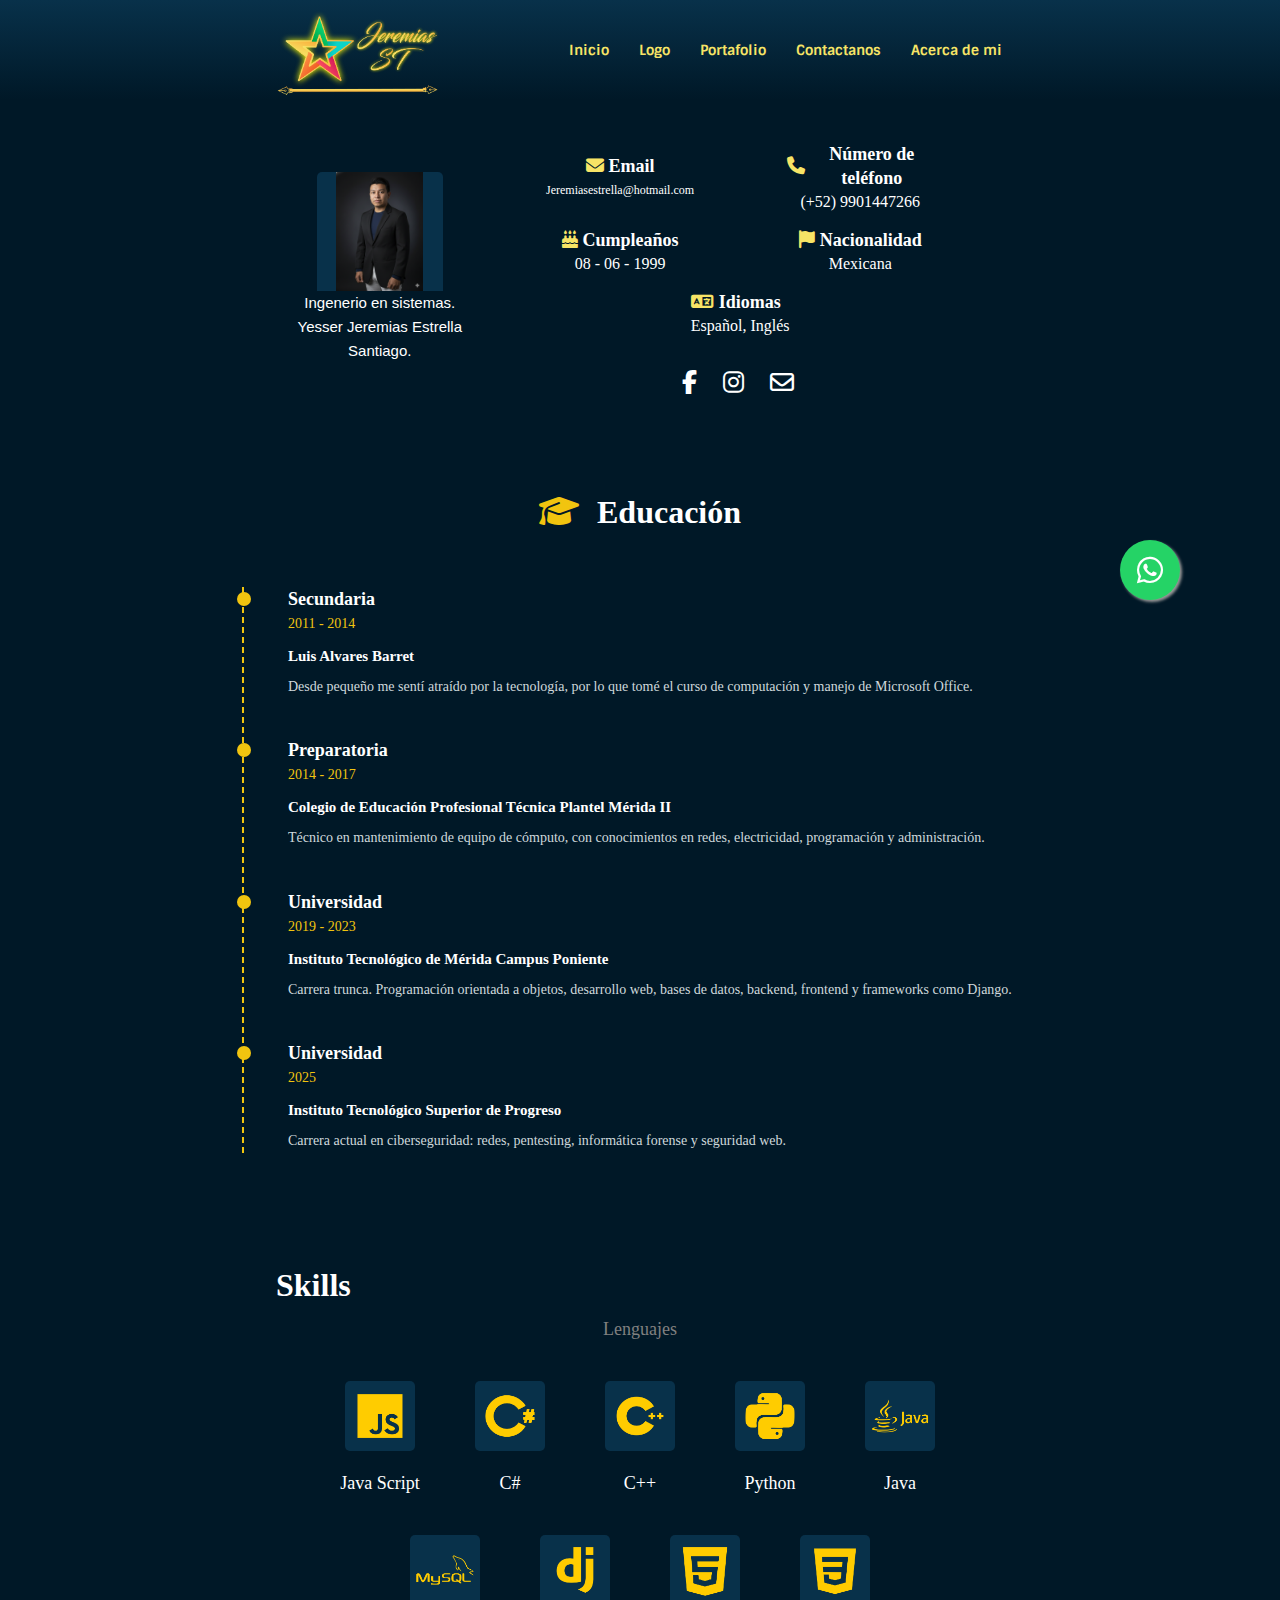
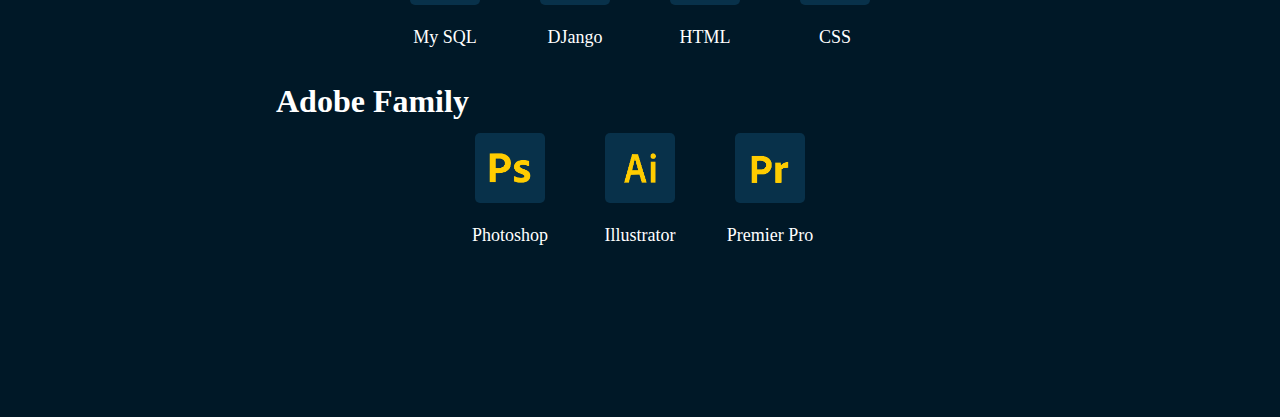
<file: acercade.html>
<!DOCTYPE html>
<html lang="en">
  <head>
    <title>Acerca de mi</title>
    <meta charset="UTF-8" />
    <meta name="viewport" content="width=device-width, initial-scale=1.0" />
    <link
      rel="stylesheet"
      href="https://cdnjs.cloudflare.com/ajax/libs/font-awesome/6.0.0-beta3/css/all.min.css"
    />
    <script src="https://code.jquery.com/jquery-3.7.1.min.js"></script>

    
    <link rel="stylesheet" href="acercade.css" />
    <link rel="stylesheet" href="estiloDSK.css" />
    <link rel="stylesheet" href="estiloMov.css" />

    <link rel="preconnect" href="https://fonts.googleapis.com" />
    <link rel="preconnect" href="https://fonts.gstatic.com" crossorigin />
    <link
      href="https://fonts.googleapis.com/css2?family=Sintony:wght@400;700&display=swap"
      rel="stylesheet"
    />
    <link rel="stylesheet" href="https://cdnjs.cloudflare.com/ajax/libs/font-awesome/6.5.1/css/all.min.css">

  </head>

  <body>
    <header>
      <div class="anchonav">
        <div class="imagenlogo">
          <figure class="logo">
            <img src="imagenes/Logo Horizontal.png" alt="" />
          </figure>
        </div>
        <div class="conticon">
          <div class="pmenu"></div>
          <div class="icono_circulo" id="icono_menu">
            <i class="fas fa-bars"></i>
          </div>
        </div>

        <nav>
          <div class="anchoopciones">
            <a href="index.html">Inicio</a>
            <a href="#">Logo</a>
            <a href="#">Portafolio</a>
            <a href="#">Contactanos</a>
            <a href="#">Acerca de mi</a>
          </div>
        </nav>
      </div>
    </header>

    <script>
      document.addEventListener("DOMContentLoaded", function () {
        const iconoMenu = document.getElementById("icono_menu");
        const menu = document.querySelector("nav");

        iconoMenu.addEventListener("click", function () {
          menu.classList.toggle("show-menu");
        });
      });
    </script>

    <a href="https://wa.me/529901447266" class="whatsapp-float" target="_blank">
      <i class="fa-brands fa-whatsapp"></i>
    </a>

    <section class="primerconacer">
      <div class="parent">
        <div class="div9">
          <div class="imagenperfil">
            <img src="imagenes/imagenperfil.png" alt="" class="cshar" />
          </div>
          <div class="">
            <p>Ingenerio en sistemas.</p>
            <p>Yesser Jeremias Estrella Santiago.</p>
          </div>
        </div>

        <div class="div10">
            
        <div class="textoacerca">
        <h2><i class="fa-solid fa-envelope"></i> Email</h2>
        <p>Jeremiasestrella@hotmail.com</p>
        </div>

<div class="textoacerca">
    <h2><i class="fa-solid fa-phone"></i> Número de teléfono</h2>
    <p>(+52) 9901447266</p>
</div>

<div class="textoacerca">
    <h2><i class="fa-solid fa-cake-candles"></i> Cumpleaños</h2>
    <p>08 - 06 - 1999</p>
</div>

<div class="textoacerca">
    <h2><i class="fa-solid fa-flag"></i> Nacionalidad</h2>
    <p> Mexicana
    </p>
</div>

<div class="textoacerca">
    <h2><i class="fa-solid fa-language"></i> Idiomas</h2>
    <p>Español, Inglés</p>
</div>


 <div class="iconosper">
            <a href="https://www.facebook.com/share/19EcPSj3zx/" class="ico " target="_blank">
                <i class="fa-brands fa-facebook-f"></i> 
            </a>
            <a href="https://www.instagram.com/jeremiasst_desing/profilecard/?igsh=NWk3dHplcGp4eWVn" class="ico" target="_blank">
                <i class="fa-brands fa-instagram"></i> 
            </a>
            <a href="mailto:YesserJeremias@hotmail.com" class="ico" target="_blank">
                <i class="fa-regular fa-envelope"></i> 
            </a>
        </div>

      </div>
    </section>




<section class="linea">
   <div class="timeline-section">
   <h2 class="titulo-resumen">
    <i class="fa-solid fa-graduation-cap"></i> Educación
</h2>

    <div class="timeline">

        <div class="timeline-item">
            <span class="dot"></span>
            <div class="content">
                <h3>Secundaria</h3>
                <span class="fecha">2011 - 2014</span>
                <h4>Luis Alvares Barret</h4>
                <p>
                    Desde pequeño me sentí atraído por la tecnología, por lo que tomé
                    el curso de computación y manejo de Microsoft Office.
                </p>
            </div>
        </div>

        <div class="timeline-item">
            <span class="dot"></span>
            <div class="content">
                <h3>Preparatoria</h3>
                <span class="fecha">2014 - 2017</span>
                <h4>Colegio de Educación Profesional Técnica Plantel Mérida II</h4>
                <p>
                    Técnico en mantenimiento de equipo de cómputo, con conocimientos
                    en redes, electricidad, programación y administración.
                </p>
            </div>
        </div>

        <div class="timeline-item">
            <span class="dot"></span>
            <div class="content">
                <h3>Universidad</h3>
                <span class="fecha">2019 - 2023</span>
                <h4>Instituto Tecnológico de Mérida Campus Poniente</h4>
                <p>
                    Carrera trunca. Programación orientada a objetos, desarrollo web,
                    bases de datos, backend, frontend y frameworks como Django.
                </p>
            </div>
        </div>

        <div class="timeline-item">
            <span class="dot"></span>
            <div class="content">
                <h3>Universidad</h3>
                <span class="fecha">2025</span>
                <h4>Instituto Tecnológico Superior de Progreso</h4>
                <p>
                    Carrera actual en ciberseguridad: redes, pentesting,
                    informática forense y seguridad web.
                </p>
            </div>
        </div>

    </div>
   </div>

</section>




<section class="skills">
    <div class="skillsinfo">
    <h1> Skills</h1>

    <p class="titulolenguaje">Lenguajes</p>

    <div class="contleng">
        <div class="iconleng">
            <div class="imagenleng"><img src="imagenes/javascript.png" alt=""></div>
            <div class="textleng"><p>Java Script</p></div>
        </div>
        
         <div class="iconleng">
            <div class="imagenleng"><img src="imagenes/cshar.png" alt=""></div>
            <div class="textleng"><p>C#</p></div>
        </div>
         <div class="iconleng">
            <div class="imagenleng"><img src="imagenes/cmas.png" alt=""></div>
            <div class="textleng"><p>C++</p></div>
        </div>
         <div class="iconleng">
            <div class="imagenleng"><img src="imagenes/python.png" alt=""></div>
            <div class="textleng"><p>Python</p></div>
        </div>
         <div class="iconleng">
            <div class="imagenleng"><img src="imagenes/java.png" alt=""></div>
            <div class="textleng"><p>Java</p></div>
        </div>
          <div class="iconleng">
            <div class="imagenleng"><img src="imagenes/sql.png" alt=""></div>
            <div class="textleng"><p>My SQL</p></div>
        </div>
          <div class="iconleng">
            <div class="imagenleng"><img src="imagenes/django.png" alt=""></div>
            <div class="textleng"><p>DJango</p></div>
        </div>
          <div class="iconleng">
            <div class="imagenleng"><img src="imagenes/html.png" alt=""></div>
            <div class="textleng"><p>HTML</p></div>
        </div>

          <div class="iconleng">
            <div class="imagenleng"><img src="imagenes/css.png" alt=""></div>
            <div class="textleng"><p>CSS</p></div>
        </div>
    </div>
    </div>
</section>



<section class="skills">
    <div class="skillsinfo">
    <h1> Adobe Family</h1>
    <div class="contleng">
        <div class="iconleng">
            <div class="imagenleng"><img src="imagenes/photoshop.png" alt=""></div>
            <div class="textleng"><p>Photoshop</p></div>
        </div>
         <div class="iconleng">
            <div class="imagenleng"><img src="imagenes/illustrator.png" alt=""></div>
            <div class="textleng"><p>Illustrator</p></div>
        </div>
         <div class="iconleng">
            <div class="imagenleng"><img src="imagenes/premierpro.png" alt=""></div>
            <div class="textleng"><p>Premier Pro</p></div>
        </div>
         </div>
           </div>
</section>


    
  
    <footer>
        <p></p>
        <div class="iconos2">
            <a href="https://www.facebook.com/share/19EcPSj3zx/" class="rojo2 amarillo animateslideleft " target="_blank">
                <i class="fa-brands fa-facebook-f"></i> 
            </a>
            <a href="https://www.instagram.com/jeremiasst_desing/profilecard/?igsh=NWk3dHplcGp4eWVn" class="verde2 amarillo animateslideright" target="_blank">
                <i class="fa-brands fa-instagram"></i> 
            </a>
            <a href="mailto:YesserJeremias@hotmail.com" class="azul2 amarillo animateslideleft " target="_blank">
                <i class="fa-regular fa-envelope"></i> 
            </a>
        </div>
    </footer> 
  
  </body>
  
</html>
</file>
<file: acercade.css>
* {
  box-sizing: border-box;
  margin: 0;
  padding: 0;
}

body {
  font-size: 16px;
  line-height: 24px;
}

header {
  display: flex;
  align-items: center;
  justify-content: center;
  background: linear-gradient(to bottom, var(--azulmarino), var(--azuloscuro));
}

.primerconacer {
  width: 100%;
  height: auto;
  display: grid;
  margin: auto;
  padding: 10px;
  background-color: var(--azuloscuro);
}
.parent {
  background-color: var(--azuloscuro);
  width: 58%;
  height: auto;
  display: grid;
  margin: auto;
  display: flex;
  justify-content: center;
  padding: 10px;
}

.div9 {
  padding: 5px;
  width: 28%;
  height: auto;
  display: flex;
  flex-direction: column;
  justify-content: center;
  margin: auto;
}

.div9 p {
  text-align: center;
  font-size: 15px;
  font-family: "Segoe UI", Tahoma, Geneva, Verdana, sans-serif;
  color: var(--blanco);
}

.imagenperfil {
  background-color: var(--azulmarino);
  width: 70%;
  height: auto;
  display: flex;
  margin: auto;
  justify-content: center;
  align-items: center;
  border-top-left-radius: 5px;
  border-top-right-radius: 5px;
}
.textoperfil {
  background-color: var(--azulmarino);
  width: 70%;
  height: auto;
  display: flex;
  flex-direction: column;
  justify-content: center;
  align-items: center;
  margin-top: 10px;
  padding: 10px;
  margin: auto;
  color: var(--blanco);
  font-size: 15px;
  text-align: center;
  border-bottom-right-radius: 5px;
  border-bottom-right-radius: 5px;
}
.cshar {
  width: 69%;
  height: auto;
}

.linea-vertical {
  width: 0.3%;
  height: 200px;
  display: flex;
  justify-content: center;
  margin: auto;
  background: #fff;
  color: white;
}

.div10 {
  margin-left: 10px;
  width: 75%;
  height: 60%;
  color: white;
  display: flex;
  flex-direction: row;
  flex-wrap: wrap;
  gap: 10px;
  margin: auto;
  padding: 20px;
  margin-left: 10px;
}
.textoacerca {
  width: 32%;
  display: grid;
  margin: auto;
  padding: 2px;
  align-items: center;
  justify-content: center;
  text-align: center;
}
.textoacerca h2 {
  display: flex;
  align-items: center;
  gap: 5px;
  font-size: 18px;
}

.textoacerca:nth-of-type(1) {
  align-items: center;
  justify-content: center;
  text-align: center;
  margin: auto;
  display: flex;
  flex-direction: column;
  font-size: 12px;
}

.textoacerca h2 i {
  color: var(--amarillo); /* o tu color principal */
  font-size: 18px;
}

.textoacerca p img {
  vertical-align: middle;
  margin-right: 6px;
  border-radius: 2px;
}

.iconosper {
  width: 100%;
  margin: auto;
  height: 25px;
  margin-top: 20px;
  margin-right: 5px;
  vertical-align: middle;
  text-align: center;
}

.ico {
  text-decoration: none;
  font-size: 24px;
  color: var(--blanco);
  margin: 10px;
}

.ico:hover {
  color: var(--amarillo);
  transform: scale(1.2);
  transition: all 0.3s ease-in-out;
}

.linea {
  width: 100%;
  margin: auto;
  background: var(--azuloscuro);
}
.timeline-section {
  width: 70%;
  margin: auto;
  padding: 60px 20px;
  color: var(--blanco);
}

.timeline-section h2 {
  text-align: center;
  margin-bottom: 60px;
  font-size: 32px;
}

.timeline-section h2 i {
  color: #f1c40f;
  margin-right: 10px;
}

.titulo-resumen {
  font-size: 28px;
  margin-bottom: 40px;
  position: relative;
}

.timeline {
  position: relative;
  margin-left: 30px;
  border-left: 2px dashed #f1c40f;
  padding-left: 44px;
}

.timeline-item {
  position: relative;
  margin-bottom: 40px;
}

.timeline-item .dot {
  position: absolute;
  left: -51px;
  top: 5px;
  width: 14px;
  height: 14px;
  background: #f1c40f;
  border-radius: 50%;
}

.content h3 {
  font-size: 18px;
  margin: 0;
}

.fecha {
  color: #f1c40f;
  font-size: 14px;
}

.content h4 {
  font-size: 15px;
  margin: 8px 0;
  font-weight: 600;
}

.content p {
  font-size: 14px;
  line-height: 1.6;
  color: #cfd8dc;
}

.skills {
  background-color: var(--azuloscuro);
  width: 100%;
  color: var(--blanco);
}

.titulolenguaje {
  text-align: center;
  font-size: 18px;
  margin: auto;
  padding: 20px;
  color: gray;
}
.skillsinfo {
  width: 60%;
  margin: auto;
  padding: 20px;
}

.contleng {
  display: flex;
  flex-wrap: wrap;
  gap: 20px;
  justify-content: center;
}
.iconleng {
  font-size: 40px;
  color: var(--blanco);
}

.imagenleng {
  width: 70px;
  height: 70px;
  background-color: var(--azulmarino);
  border-radius: 5px;
  margin: auto;
  margin: 20px;
  text-align: center;
}

.imagenleng img {
  width: 100%;
  height: 100%;
}

.textleng p {
  text-align: center;
  margin: auto;
  font-size: 18px;
}
</file>
<file: estiloDSK.css>
:root {
    --azuloscuro:#001827;
    --azulmarino:#08314A;
    --amarillo:#F7E466;
    --amarillo2:#FAAF3B;

    --verde:#09D77D;
    --verde2:#00A945;

    --rojo:#FD5660;
    --rojo2:#D4145A;

    --azul:#0CD3C7; 
    --azul2:#00A99D;
    
    --naranja:#FD9244;
    --naranja2:#F15A24;
    
    --blanco:#ffffff;

    --tetsborder: 4px rgb(15, 220, 15) solid;
}




* {
    box-sizing: border-box;
    margin: 0;
    padding: 0;
}

body {
    font-size: 16px;
    line-height: 24px;
}

header {
    display: flex;
    align-items: center;
    justify-content: center;
    background: linear-gradient(to bottom, var(--azulmarino), var(--azuloscuro));
}
.icono_circulo i{
    color: white;
    margin-bottom: 40px;
}

/* Estilos de navegación para pantallas grandes */
nav { 
    margin: auto;
    display: flex;
    align-items: center;
    justify-content: flex-end;
}

nav a {
    font-size: 14px;
    color: var(--amarillo);
    margin-right: 10px;
    font-family: "Sintony", sans-serif;
    font-weight: 700;
    text-decoration: none;
    padding: 28px 8px;
}


.conticon {
    display: none;
}


.imagenlogo{
    width: 300px;
}
.logo {
    max-width: 400px;
    height: 100px;
    margin-right: 300px;
    z-index: 1;
    }
    
    .logo img {
    width: 200px;
    z-index: 0;
    }
    

.anchoopciones{
    max-width: 600px;

    margin: auto;
    text-align: right;
}

.anchonav{
    max-width: 1600px;
    display: flex;
    flex-direction: row;

}


.whatsapp-float {
    position: fixed;
    width: 60px;
    height: 60px;
    bottom: 300px;
    right: 100px;
    background-color: #25d366;
    color: #FFF;
    border-radius: 50px;
    text-align: center;
    font-size: 30px;
    box-shadow: 2px 2px 3px #999;
    z-index: 1000;
    display: flex;
    justify-content: center;
    align-items: center;
    text-decoration: none;
}

.whatsapp-float i {
    color: var(--blanco);
}

.whatsapp-float:hover {
    background-color: var(--verde2);
}



.c1{
    width: 1300px;
    height: 480px;
    color: var(--verde);
    margin: auto;
    position: relative;
    
 }

.banner {
    margin-left: 30px;
    width: 1000px;
    max-width: 1600px;
    margin:start;
    z-index: 3;

}

.banner figure{
    padding-left:20px ;
}

.banner2 {  
    width: 100px;
    height: 100px;
    text-align: center;
    z-index: 1;  
   
}
 
.banner2 img {
    width: 1200px;
    height: 480px;
    z-index: 3;
  
}

.iconos{
    width: 370px;
    margin-top: 220px;
    z-index: 0;
    display: flex;
    flex-direction: column;
}
.iconos a{
font-family: impact;
    padding: 6px 30px;
    margin-left: 70px;
    margin-top: 10px;
    color: var(--azuloscuro);
    text-decoration: none;
   
}

.iconos a:hover{
    background-color: var(--verde);
}
.iconos i{
    font-size: 20px;
    margin-left: 20px;
    margin-right: 40px;
    border-radius: 100%;
    color: rgb(16, 11, 11);
    z-index: 0;
}

.rojo{
    background-color: var(--azul);
    border-radius: 20px;
}

.verde{
    background-color: var(--rojo2);
    border-radius: 20px;
   
    
}
.azul{
    background-color: var(--naranja);
    border-radius: 20px;
    font-size: 12px;
}

.iconos a {
    display: inline-block;
    opacity: 1; /* Cambia a 1 para verificar visibilidad */
    transition: opacity 0.5s ease;
}

.slide-left {
    animation: slideFromLeft 1s forwards ease-in-out;
    animation-delay: 0.5s; /* Añade un retraso de inicio */
}

.slide-right {
    animation: slideFromRight 1s forwards ease-in-out;
    animation-delay: 0.5s; /* Añade un retraso de inicio */
}

/* Definimos la animación desde la izquierda */
@keyframes slideFromLeft {
    from {
        transform: translateX(-100px);
        opacity: 0;
    }
    to {
        transform: translateX(0);
        opacity: 1;
    }
}

/* Definimos la animación desde la derecha */
@keyframes slideFromRight {
    from {
        transform: translateX(100px);
        opacity: 0;
    }
    to {
        transform: translateX(0);
        opacity: 1;
    }
}


.c3{
    height:470px;
    margin: auto;
    margin-top: 20px;
}

.serviciotext{
    max-width: 1000px;
    height: 200px;
    margin: auto;
}

.titulo2 {
    border-bottom: 2px solid var(--azulmarino); /* Cambia el color y el grosor según prefieras */
    padding-bottom: 2px;           /* Ajusta el espacio entre el texto y la línea */
    display: inline-block;          /* Esto ayuda a que la línea solo ocupe el ancho del texto */
}


.serviciotext h1{
    margin-top: 20px;
    font-size: 18px;
    font-family: system-ui, -apple-system, BlinkMacSystemFont, 'Segoe UI', Roboto, Oxygen, Ubuntu, Cantarell, 'Open Sans', 'Helvetica Neue', sans-serif;
    text-align: left;
    color: var(--azuloscuro);
}
.serviciotext b{
    color: var(--amarillo2);
}
.serviciotext p{
    margin-top: 5px;
    font-size: 14px;
    font-family: 'Trebuchet MS', 'Lucida Sans Unicode', 'Lucida Grande', 'Lucida Sans', Arial, sans-serif;
}
.servicio a{
    font-size: 15px;
    text-decoration: none;
    background-color: #001827;
    padding: 20px;
}

/* Animación de entrada para el contenedor */
.serviciotext {
    opacity: 0;
    transform: translateY(20px);
    animation: fadeInUp 1.5s ease forwards;
}

/* Animación de entrada para cada párrafo y el título */
.serviciotext h1 {
    opacity: 0;
    transform: translateY(30px);
    animation: fadeInUp 1s ease forwards;
    animation-delay: 0.5s;
}

.serviciotext p {
    opacity: 0;
    transform: translateY(30px);
    animation: fadeInUp 1s ease forwards;
    animation-delay: 0.8s;
}

/* Keyframes para la animación de deslizamiento y desvanecimiento */
@keyframes fadeInUp {
    0% {
        opacity: 0;
        transform: translateY(30px);
    }
    100% {
        opacity: 1;
        transform: translateY(0);
    }
}


/* Contenedor principal */
/* Contenedor principal */
.contenedor-servicios {
    height: 280px; 
    width: 80%;
    max-width: 1200px;
    display: flex;               /* Activar flexbox */
    justify-content: center;      /* Alinear elementos al centro horizontalmente */
    align-items: center; 
    margin-top: 10px;
    margin: auto;
    background: var(--blanco);
    padding: 20px;
    box-shadow: 0px 0px 16px rgba(0, 0, 0, 0.25);
    border-radius: 20px;
    text-align: center;
             /* Alinear elementos al centro verticalmente (opcional) */
    flex-wrap: wrap;              /* Hace que los elementos se acomoden en filas si hay espacio */
    gap: 20px;                   /* Espacio entre elementos */
}


/* Subcontenedores de servicios */
.servicio {
    width: 21%;
    float: left;
    margin: 0 1.2%;
    background: var(--blanco);
    padding: 20px;
    text-align: center;
    border-radius: 12px;
    box-shadow: 0px 6px 12px rgba(0, 0, 0, 0.1);
    transition: transform 0.3s ease, background-color 0.3s ease;
}

#mod1:hover {
    background: var(--azulmarino);
    transform: translateY(-8px);
    color: var(--blanco);
}


#mod1:hover .icono-servicio {
    color:var(--blanco);
    transform: scale(1.1);
}


#mod1:hover p 
{
    color: var(--blanco);
    transform: scale(1.1);
}


#mod1:hover h3 
{
    color: var(--blanco);
    transform: scale(1.1);
}




/* Keyframes para la animación */
@keyframes fadeInUp {
    0% {
        opacity: 0;
        transform: translateY(40px);
    }
    100% {
        opacity: 1;
        transform: translateY(0);
    }
}
.icono-servicio {
    font-size: 2.5rem;
    color:var(--azuloscuro);
    margin-bottom: 15px;
}

.servicio h3 {
    margin-bottom: 15px;
    color: var(--azulmarinoo);
    font-size: 1.5rem;
}

.servicio p {
    color: var(--azulmarino);
    font-size: 1rem;
    line-height: 1.5;
}

/* Limpiar floats */
.contenedor-servicios::after {
    content: "";
    display: table;
    clear: both;
}


.c4{
    max-width: 900px;
    height: 1400px;
    margin: auto;
}

.portfolio-container {
    display: flex;
    flex-wrap: wrap;
    gap: 20px;
    justify-content: center;
    padding: 20px;
}

.portfolio-container a{
    text-decoration: none;
    color: var(--blanco);
}
.portfolio-item {
    position: relative;
    width: 80%;
    max-width: 250px;
    overflow: hidden;
    border-radius: 15px;
    transition: transform 0.3s ease;
}

.portfolio-item:hover {
    transform: translateY(-10px);
}

.portfolio-item img {
    width: 100%;
    height: auto;
    border-radius: 15px;
    display: block;
    transition: transform 0.3s ease;
}

.portfolio-item:hover img {
    transform: scale(1.05);
}

.portfolio-overlay {
    position: absolute;
    top: 0;
    left: 0;
    width: 100%;
    height: 100%;
    display: flex;
    flex-direction: column;
    justify-content: center;
    align-items: center;
    color: var(--blanco);
    background: rgba(0, 0, 0, 0.6);
    opacity: 0;
    border-radius: 15px;
    transition: opacity 0.3s ease;
    text-align: center;
    padding: 20px;
    font-family: Arial, Helvetica, sans-serif;
}

.portfolio-item:hover .portfolio-overlay {
    opacity: 1;
    border: 5px var(--amarillo2) solid;
}

.portfolio-overlay h3 {
    font-size: 1.2em;
    margin-bottom: 10px;
}

.portfolio-overlay p {
    font-size: 1em;
    margin: 0;
}



.titulo {
    font-family: 'Sintony', sans-serif;
    font-size: 20px;
    font-weight: bold;
    color: var(--azulmarino);
    text-align: center;
    text-transform: uppercase;
    letter-spacing: 1.5px;
    padding: 10px;
    margin: 10px 0;
    padding-bottom: 20px;
}

.titulo:hover {
    color: var(--amarillo2);
   transition: color 0.3s ease, border-bottom-color 0.3s ease;
}


/* Estilos base para la animación */
.portfolio-container {
    display: flex;
    flex-wrap: wrap;
    justify-content: center;
    gap: 20px;
}

.portfolio-item {
    position: relative;
    width: 400px; 
    display: flex;
}

.portfolio-item:nth-child(1) { animation-delay: 0.1s; }
.portfolio-item:nth-child(2) { animation-delay: 0.2s; }
.portfolio-item:nth-child(3) { animation-delay: 0.3s; }
.portfolio-item:nth-child(4) { animation-delay: 0.4s; }
.portfolio-item:nth-child(5) { animation-delay: 0.5s; }
.portfolio-item:nth-child(6) { animation-delay: 0.6s; }

/* Keyframes para animación de entrada */
@keyframes fadeInUp {
    0% {
        opacity: 0;
        transform: translateY(20px);
    }
    100% {
        opacity: 1;
        transform: translateY(0);
    }
}



.contproyectosweb{
     width: 900px;
    height: 450px;
    padding:10px;
    display: flex;
   
    flex-direction: row;
    justify-content: space-between;
    margin-top: 50px;

}

.contproyweb{
    width: 250px;
    height: 300px;
    display: flex;
    justify-content: center;
    flex-direction: column;
    align-items: center;
    margin-top: 10px;
    

}
.contproyweb  figure{
    width: 200px;
    height: 400px;
   
}

.contproyweb img{
    border-radius: 8px;
    width: 200px;
    height: 300px;   
}

.contproyweb:hover img {
    transform: scale(1.05);
}

.contproyweb a{
    text-decoration: none;
    color: #001827;
    font-family: 'Franklin Gothic Medium', 'Arial Narrow', Arial, sans-serif;
    padding: 10px 80px;
    border-radius: 8px;
    background-color: var(--azulmarino);
    color: var(--blanco);
    margin-top: 10px;
}


.serviciotext2{
    width: 800px;
    height: 300px;
    display: flex;
    justify-content: center;
    align-items: center;
    flex-direction: column;
    margin: auto;
}

.serviciotext2 h2{
    padding: 10px;
    color: var(--azulmarino);

}
.serviciotext2 b{
    color: var(--amarillo2);
}

.contproyweb a:hover{
    background-color: var(--amarillo2);
}


/* Opcional: Estilos para el overlay */
.portfolio-overla2 {
    position: absolute;
    top: -35px;
    left: 20px;
    width: 210px;
    height: 105%;
    display: flex;
    flex-direction: column;
    justify-content: center;
    align-items: center;
    color: var(--blanco);
    background: rgba(0, 0, 0, 0.8);
    opacity: 0;
    border-radius: 5px;
    transition: opacity 0.3s ease;
    text-align: center;
    padding: 20px;
    border: 5px var(--amarillo2) solid;
}

.contproyweb:hover .portfolio-overla2 {
    opacity: 1;
}

.contproyweb:hover a{
    background-color: var(--amarillo2);
  
}
.c4 p{
    margin-bottom: 10px;
}

.portfolio-overla2 h3 {
    font-family: Arial, Helvetica, sans-serif;
    color: var(--blanco);
    font-size: 18px;
    text-align: center;
}


.c5{
    max-width: 1200px;
    margin: auto;
    height: 400px;
}

.contenedor-cotizacion {
    display: flex;
    flex-wrap: wrap;
    gap: 20px;
    max-width: 900px;
    margin: 20px;
    margin: auto;
}

.card {
    width: 400px;
    display: flex;
    flex-direction: column;
    background-color: var(--blanco);
    border-radius: 10px;
    padding: 20px;
    text-align: center;
    box-shadow: 0 4px 8px rgba(0, 0, 0, 0.5);
    transition: transform 0.3s;
    margin: auto;
}

.card:hover {
    transform: translateY(-5px);
    background-color: var(--azulmarino);
}

.card:hover h3{
    color: var(--blanco);
}

.card:hover i{
    color: var(--blanco);
}

.card:hover a{
    background-color: var(--amarillo2);
}


  .card h3 {
    color:var(--azulmarino);
    margin-bottom: 8px;
  }

  .boton-cotizar {
    display: inline-block;
    padding: 10px 10px;
    margin-top: 10px;
    color: #ffffff;
    background-color: var(--azulmarino);
    border: none;
    border-radius: 5px;
    text-decoration: none;
    font-weight: bold;
    transition: background-color 0.3s;
  }


.form-container {
    width: 100%;
    max-width: 400px;
    background-color: var(--blanco);
    padding: 20px;
    border-radius: 8px;
    box-shadow: 0 2px 8px rgba(0, 0, 0, 0.1);
}

.form-container h2 {
    color: var(--azuloscuro);
    text-align: center;
    margin-bottom: 20px;
}

.form-group {
    margin-bottom: 15px;
}

label {
    color: var(--gris);
    font-weight: 600;
    display: block;
    margin-bottom: 5px;
}

input, select, textarea {
    width: 100%;
    padding: 10px;
    border: 1px solid var(--blanco);
    border-radius: 4px;
    font-size: 16px;
    outline: none;
    transition: border-color 0.3s ease;
}

input:focus, select:focus, textarea:focus {
    border-color: var(--amarillo);
}

.form-group textarea {
    resize: vertical;
    height: 80px;
}

.btn-submit {
    width: 100%;
    padding: 12px;
    background-color: var(--azulmarino);
    color: #ffffff;
    border: none;
    border-radius: 4px;
    font-size: 16px;
    font-weight: 700;
    cursor: pointer;
    transition: background-color 0.3s ease;
    margin-top: 10px;
}

.btn-submit:hover {
    background-color: var(--amarillo2i);
}



footer {
    height: 150px;
    background-color: var(--azuloscuro); /* Color de fondo */
    color: var(--blanco); /* Color de texto */
    padding: 20px; /* Espaciado interno */
    text-align: right; /* Centra el texto */
}

footer p {
    margin-right: 40px;
    margin-bottom: 15px; /* Espaciado entre el texto y los iconos */
    font-size: 18px; /* Tamaño de fuente */
    font-weight: 600; /* Negrita */

}

.iconos2 {
    max-width: 1200px;
    display: flex; /* Utiliza flexbox para alinear los iconos */
    justify-content: right; /* Centra los iconos */
    gap: 20px; /* Espacio entre los iconos */
}

.iconos2 a {
    color: var(--blanco); /* Color de texto de los enlaces */
    text-decoration: none; /* Sin subrayado */
    padding: 10px; /* Espaciado alrededor del texto */
    border-radius: 4px; /* Esquinas redondeadas */
    transition: transform 0.3s ease, background-color 0.3s ease; /* Transiciones suaves */
}

.iconos2 a:hover {
    transform: translateY(-3px); /* Efecto de movimiento al pasar el mouse */
}

.rojo2:hover {
    background-color: var(--rojo); /* Color de fondo al pasar el mouse */
}

.verde2:hover {
    background-color: var(--verde); /* Color de fondo al pasar el mouse */
}

.azul2:hover {
    background-color: var(--azul); /* Color de fondo al pasar el mouse */
}


.rojo2{
    background-color: var(--azul);
    border-radius: 20px;
}

.verde2{
    background-color: var(--rojo2);
    border-radius: 20px;
   
    
}
.azul2{
    background-color: var(--verde2);
    border-radius: 20px;
    font-size: 12px;
}

.iconos2{
    
    width: 1200px;
    text-align: center;
    z-index: 0;
   
}
.iconos2 a{
    font-family: impact;
    padding: 10px 15px;
    margin-top: 10px;
    color: var(--azuloscuro);
    text-decoration: none;
    margin-top: 20px;
    text-align: center;
   
}

.iconos2 a:hover{
    background-color: var(--amarillo2);
}
.iconos2 i{
    font-size: 20px;
    margin: auto;
    border-radius: 100%;
    color: rgb(16, 11, 11);
    z-index: 0;
}

/* Estilos para el banner */
.banner {
    width: 100%;
    height: 60vh;
    background: linear-gradient(to right, rgba(6, 9, 57, 0.2), rgba(0, 0, 0, 0.2)), 
                url('Banner.jpg') center/cover no-repeat; /* Reemplaza con la URL de tu imagen */
    display: flex;
    justify-content: center;
    align-items: center;
    text-align: center;
    margin: auto;
    color: white;
    font-family: Arial, sans-serif;
    position: relative;
    overflow: hidden;
    background-attachment: fixed;
  
}

/* Fondo con líneas diagonales */
.banner::before {
    content: "";
    position: absolute;
    top: 0;
    left: 0;
    width: 100%;
    height: 100%;

    z-index: 999;
}




/* Contenido del banner */
.banner-content {
    position: relative;
    margin-left: 200px;
    z-index: 2;
}

.banner h1 {
    font-size: 3em;
    margin: 0;
    margin-bottom: 20px;
    animation: fadeInUp 1s ease forwards;
}

.banner p {
    font-size: 1.2em;
    margin: 10px 0;
    margin-bottom: 20px;
    animation: fadeInUp 1s ease forwards;
}

/* Estilos del botón */
.banner .btn {

    padding: 12px 30px;
    background-color:var(--amarillo2);
    color: var(--azulmarino);
    border: none;
    border-radius: 30px;
    font-size: 1em;
    font-weight: bold;
    text-decoration: none;
    cursor: pointer;
    transition: background-color 0.3s ease;
    animation: fadeInUp 1s ease forwards;
}

.banner .btn:hover {
    background-color: var(--amarillo);
}


.recursos{
    width: 100px;
    margin-left: 100px;

}

.recursos img{ 
    width: 70px;
    margin: 5px;
}


.animate {
    opacity: 0;
  
}

.visible {
    opacity: 1;
    transform: translateY(40px);
    animation: fadeInUp 1s ease forwards; /* Añade un retraso de inicio */
}

/* Retrasos para una entrada escalonada */
#mod1 {
    animation-delay: 0.3s;
}



.c2{
    max-width: 1200px;
    height: 400px;
    display: flex;
    flex-direction: row;
    margin: auto;
    justify-content: center;
    align-items: center;
    flex-wrap: wrap;
    gap: 20px;
  
}

.primercontvid{
    width:350px ;
    height: 200px;
    display: flex;
    align-items: center;
    justify-content: center; /
}

.seguncontvid{
    width:600px ;
    height: 200px;
    display: flex;
    align-items: center;
    justify-content: center; 
}


.strella{
    width: 150px;
    height: 150px;
    display: flex;
    align-items: center;
    justify-content: center;

}

.strella img{
    width: 300px;
}



.animateslideleft {
    opacity: 0;
}

.visible2{
    opacity: 1;
    transform: translateY(40px);
    animation: slideFromLeft  1s ease forwards; /* Añade un retraso de inicio */
}


.animateslideright{
    opacity: 0;
}

.visible3{
    opacity: 1;
    animation: slideFromRight 1s forwards ease-in-out;
   }



    /* Estilos para el modal */
    .modal2 {
        display:none ;
        position: absolute;
        top: 0;
        left: 0;
        width: 100%;
        height: 100%;
        background-color: rgba(0, 0, 0, 0.5);
        justify-content: center;
        align-items: center;
        z-index:9;
    
      }
  
      .modal-content2 {
        background-color: #ffffff;
        padding: 20px;
        border-radius: 10px;
        width: 90%;
        max-width: 500px;
      }
  
      .close-btn {
        float: right;
        font-size: 18px;
        cursor: pointer;
      }
  
      /* Estilos del formulario */
      .form-group {
        margin-bottom: 15px;
      }
  
      .btn-submit {
        background-color: #007bff;
        color: #fff;
        border: none;
        padding: 10px;
        border-radius: 5px;
        cursor: pointer;
      }
</file>
<file: estiloMov.css>
/* Estilos para pantallas pequeñas */
@media (max-width:480px) {

    header{
        height: 120px;
        display: flex;
        margin: auto;
        align-items: center;
        justify-content: center;   

    }
    
    .conticon {
            width: 100px;
            height: 100px;
            display: flex;
            cursor: pointer;
            justify-content: center;
    }

   .icono_circulo{ 
    width: 100px;
    height: 100px;
   font-size: 40px;
   display:flex ;
   justify-content: center;
   align-items:center ;
   
   }
           
    
    
    .imagenlogo{
        width: 200px;
    }

    
    

        nav {
            width: 100px;
            height: 450px;
            display: flex; /* Oculta el menú por defecto */
            flex-direction: column;
            width: 50%;
            position: absolute;
            right: 200px;
        }
    
        nav.show-menu {
            
            display: flex; 
            z-index: 9;
              /* Muestra el menú cuando se activa */
        }
    
        nav a {
            width: 120%;
            text-align: center;
            display: block;
            padding: 10px 50px;
            border-bottom: 2px solid var(--amarillo);
            background-color: var(--azuloscuro);
            
            
        }
    
    

        .c3{
            height: 1600px;
        }
        .recursos{
            margin-right: 100px;
         
        }

        .recursos img{
            width: 20px;
        }

        .banner-content h1{
            font-size: 20px;
        }
        .banner-content p {
            font-size: 12px;
        }

        .banner .btn{

            padding: 10px 10px;
            font-size: 12px;
        }


        .serviciotext{
            height: 320px;
            width: 350px;
            text-align: center;
        }

      
        
        .servicio{
            width: 200px;
            height:230px;
        }

       .contenedor-servicios{
        height: 1100px;
        display: flex;
        margin-top: 30px;
        justify-content: center;

    }



       .whatsapp-float {
        bottom: 40px;
        right: 100px;
    
    }
    

    .whatsapp-float {
        width: 30px;
        height: 30px;
    }

    .whatsapp-float i{
        font-size: 20px;
    }

    

.c2{
   height: 600px;
}
.primercontvid{
    width:350px ;
    height: 200px;
   
}

.seguncontvid{
    width:400px ;
    height: 250px;

}


.strella{
    width: 50px;
    height: 50px;
}

.strella img{
    width: 200px;
}





.portfolio-container {
    flex-direction: column;
    align-items: center;
}




.c5{
    height: 800px;
    margin-top: 20px;

}

.c4{
    
    width: 400px;
    align-items: center;
    height: 3700px;
}

.c4 p{
    width: 300px;
    margin: auto;
    text-align: center;
}

.contproyectosweb{
    width: 400px;
    flex-direction: column;
    align-items: center;
}

.contproyweb{
    margin-top: 80px;
}

.iconos2{
    width: 300px;
    margin: auto;
}


.iconos2 a {
   padding: 10px; /* Espaciado alrededor del texto */

}
footer{
    text-align: center;
}




}
</file>
